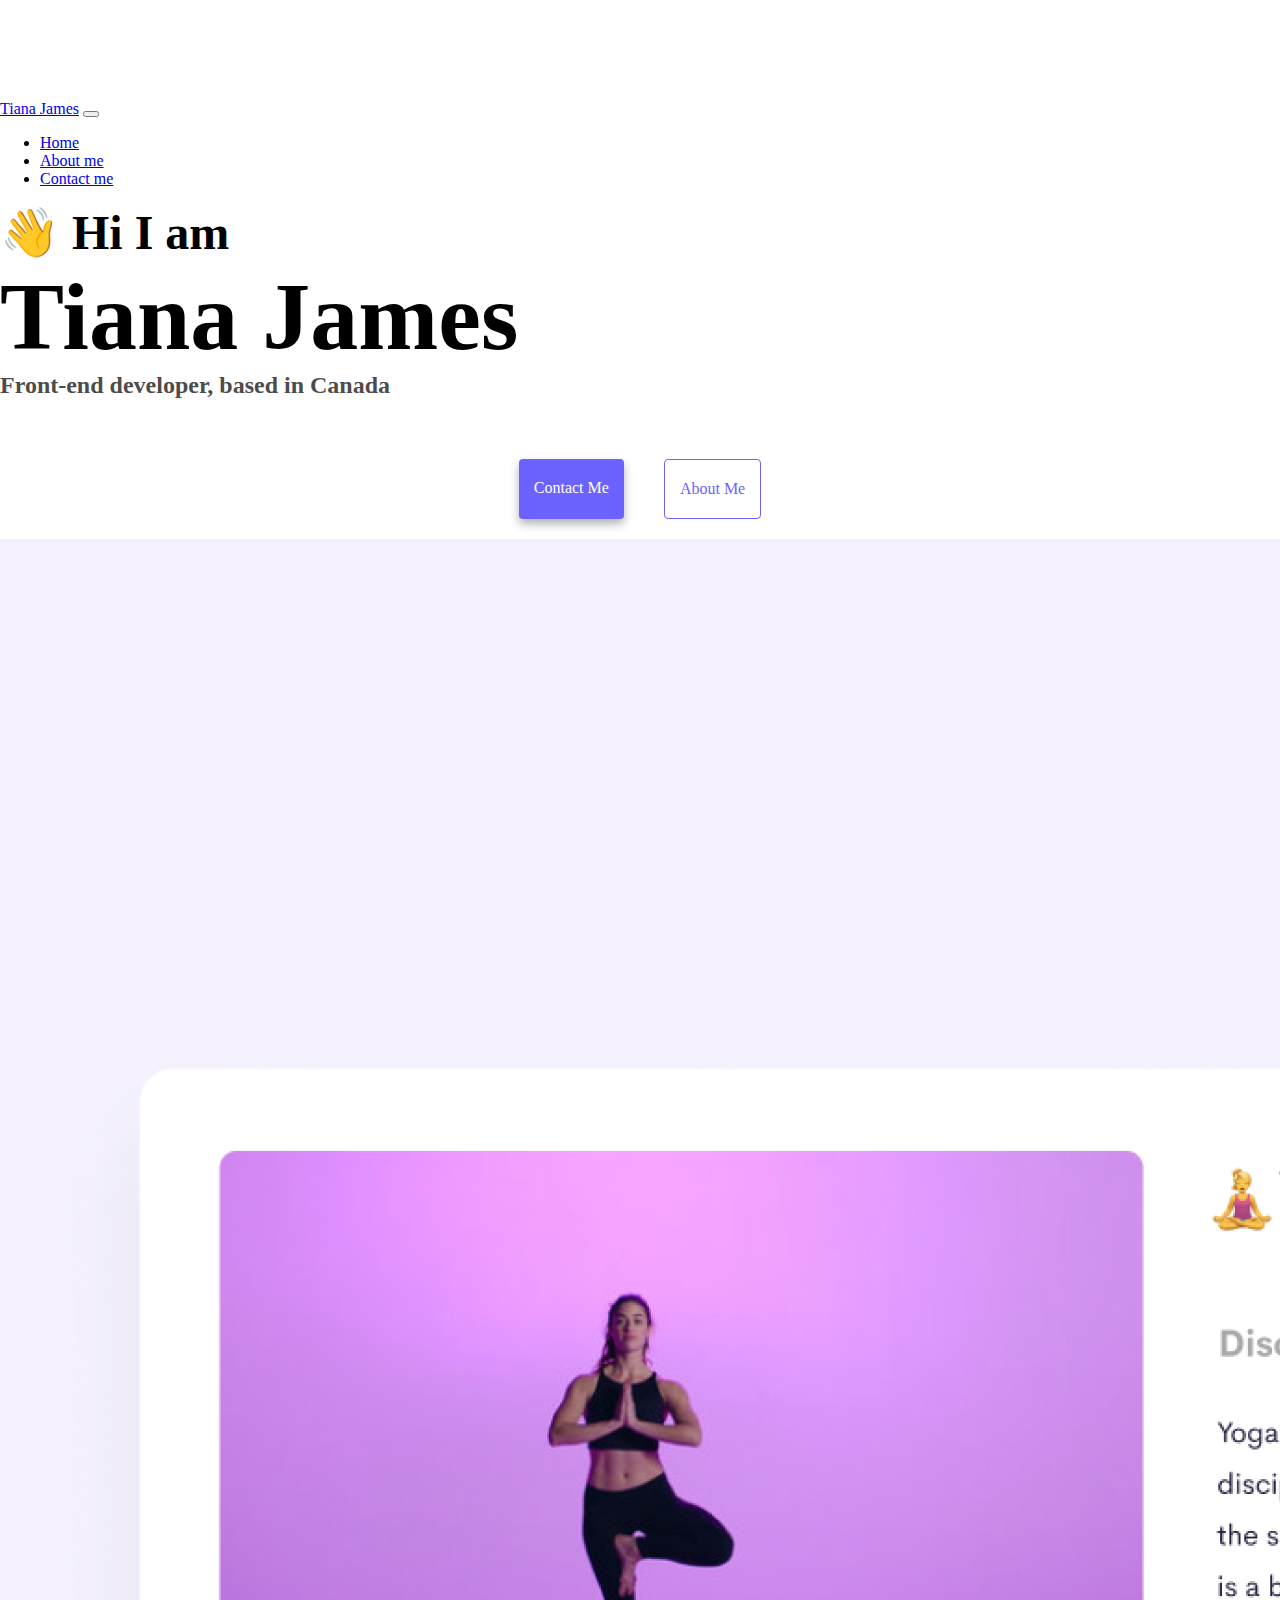
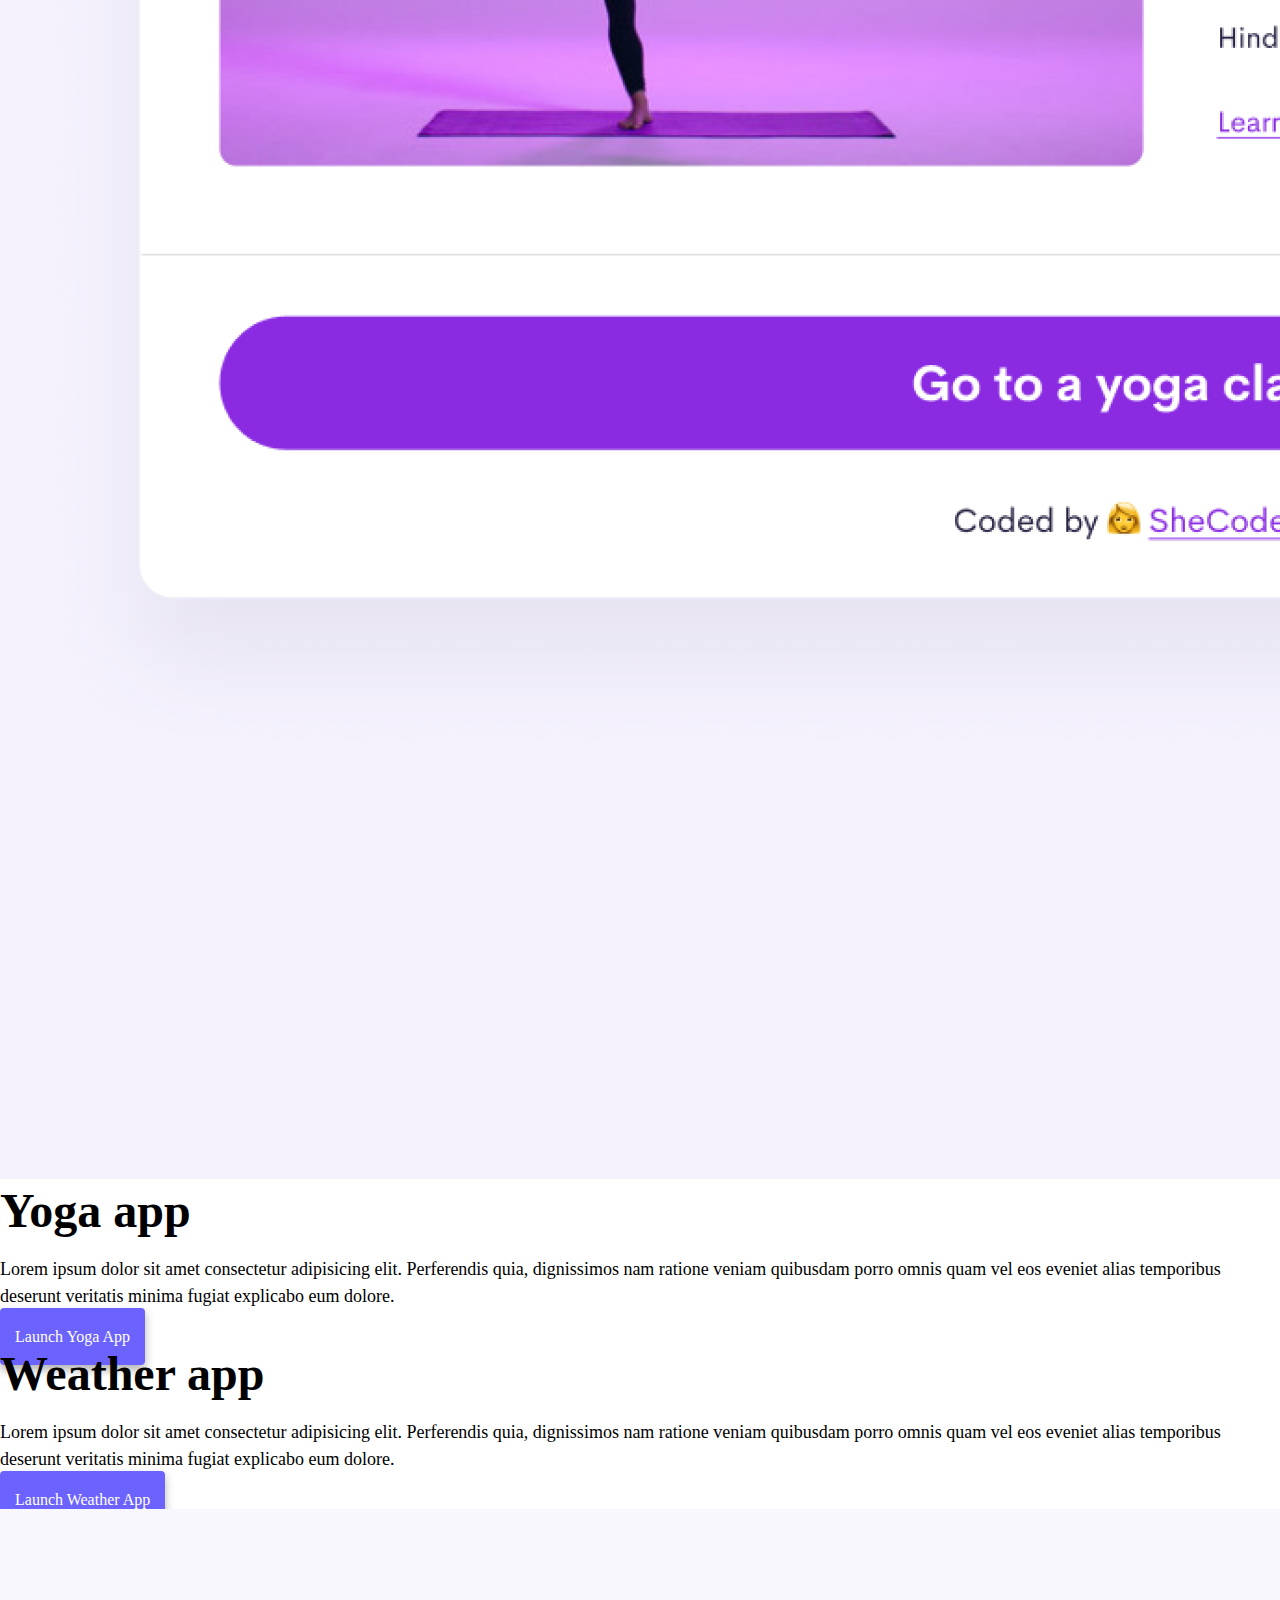
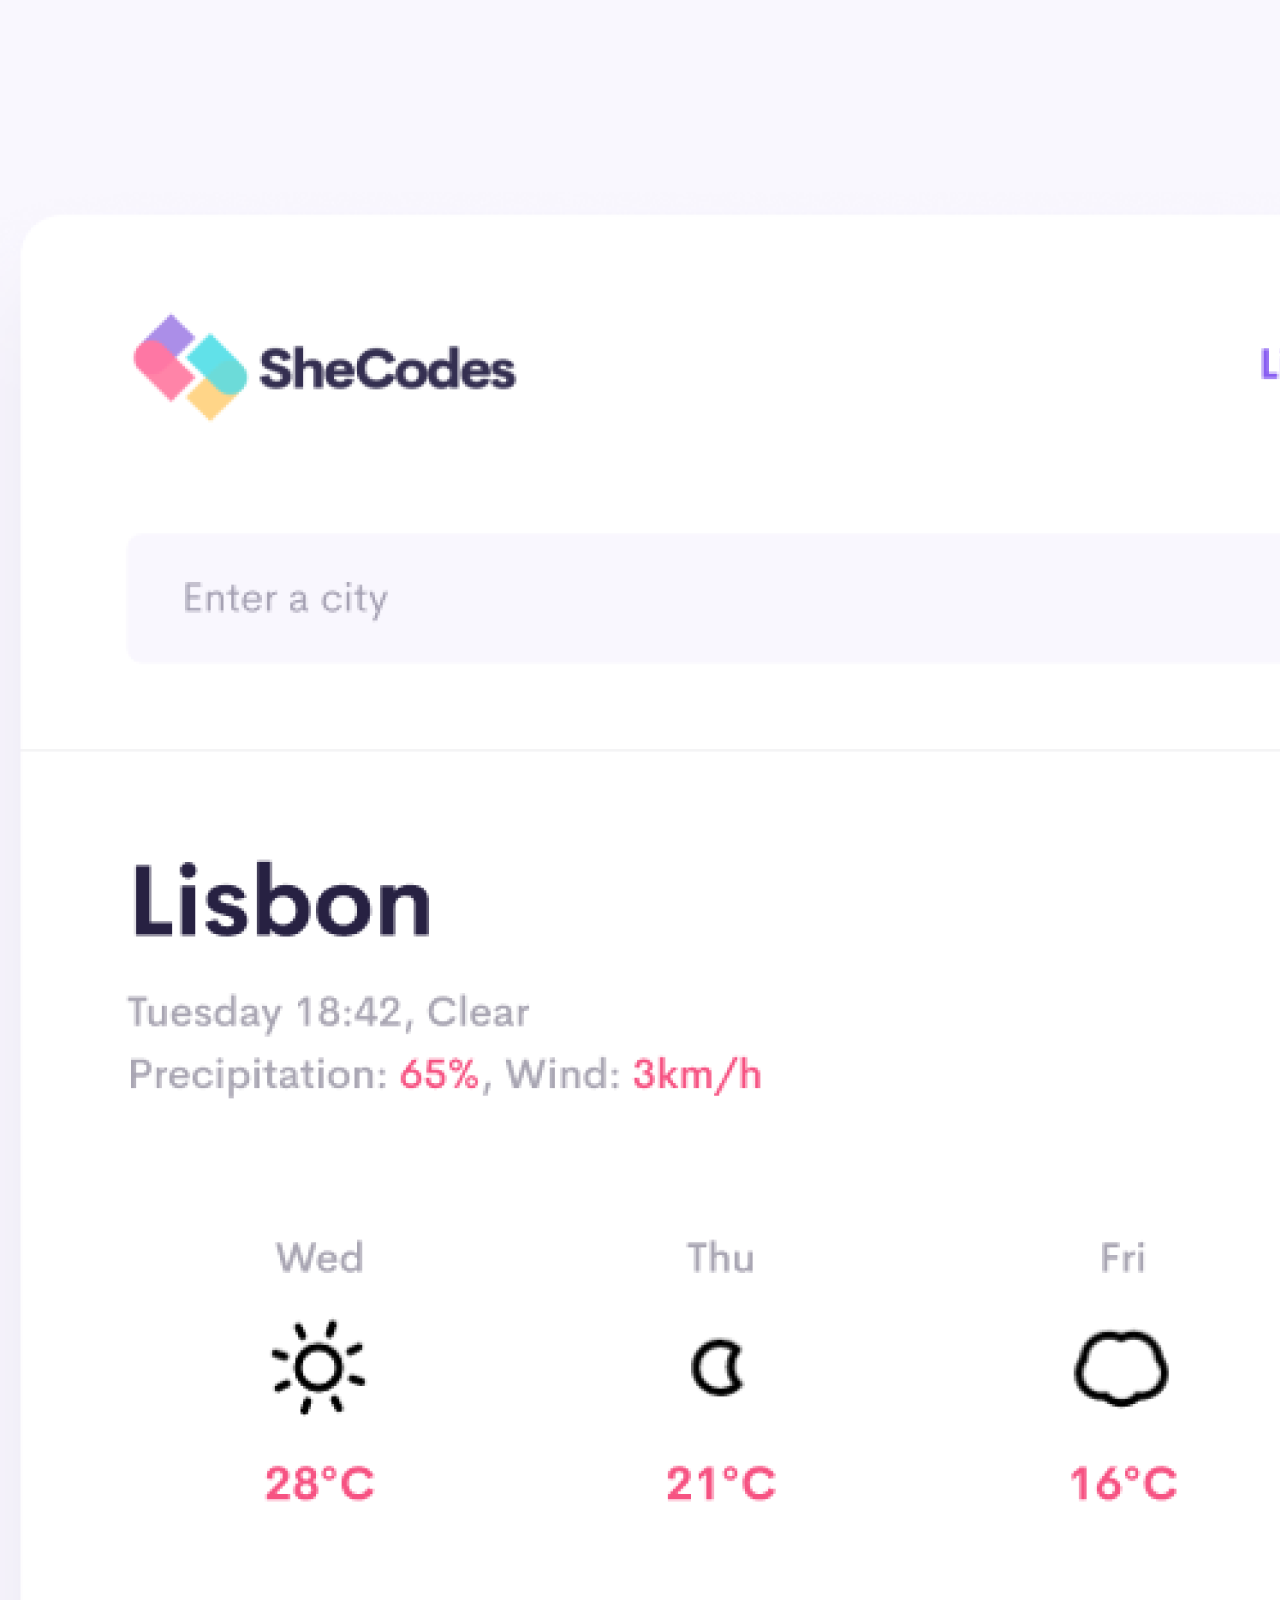
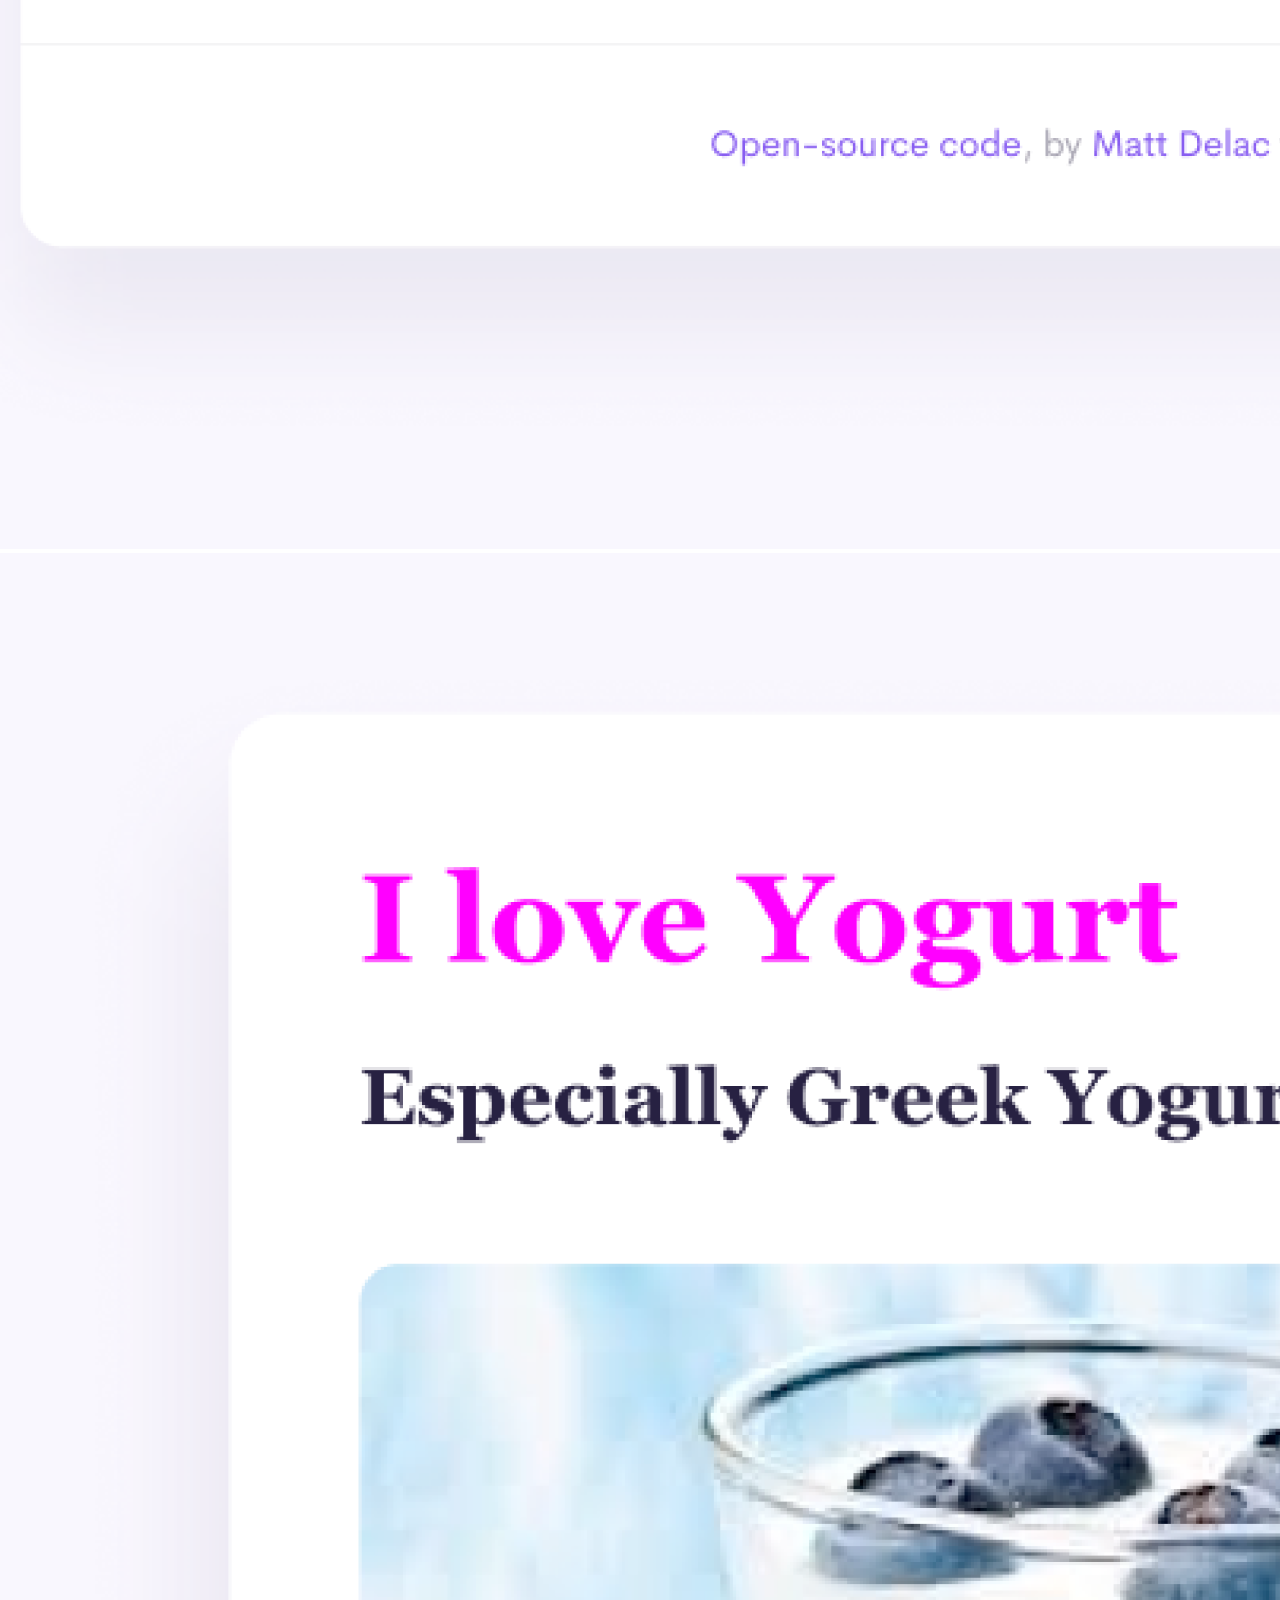
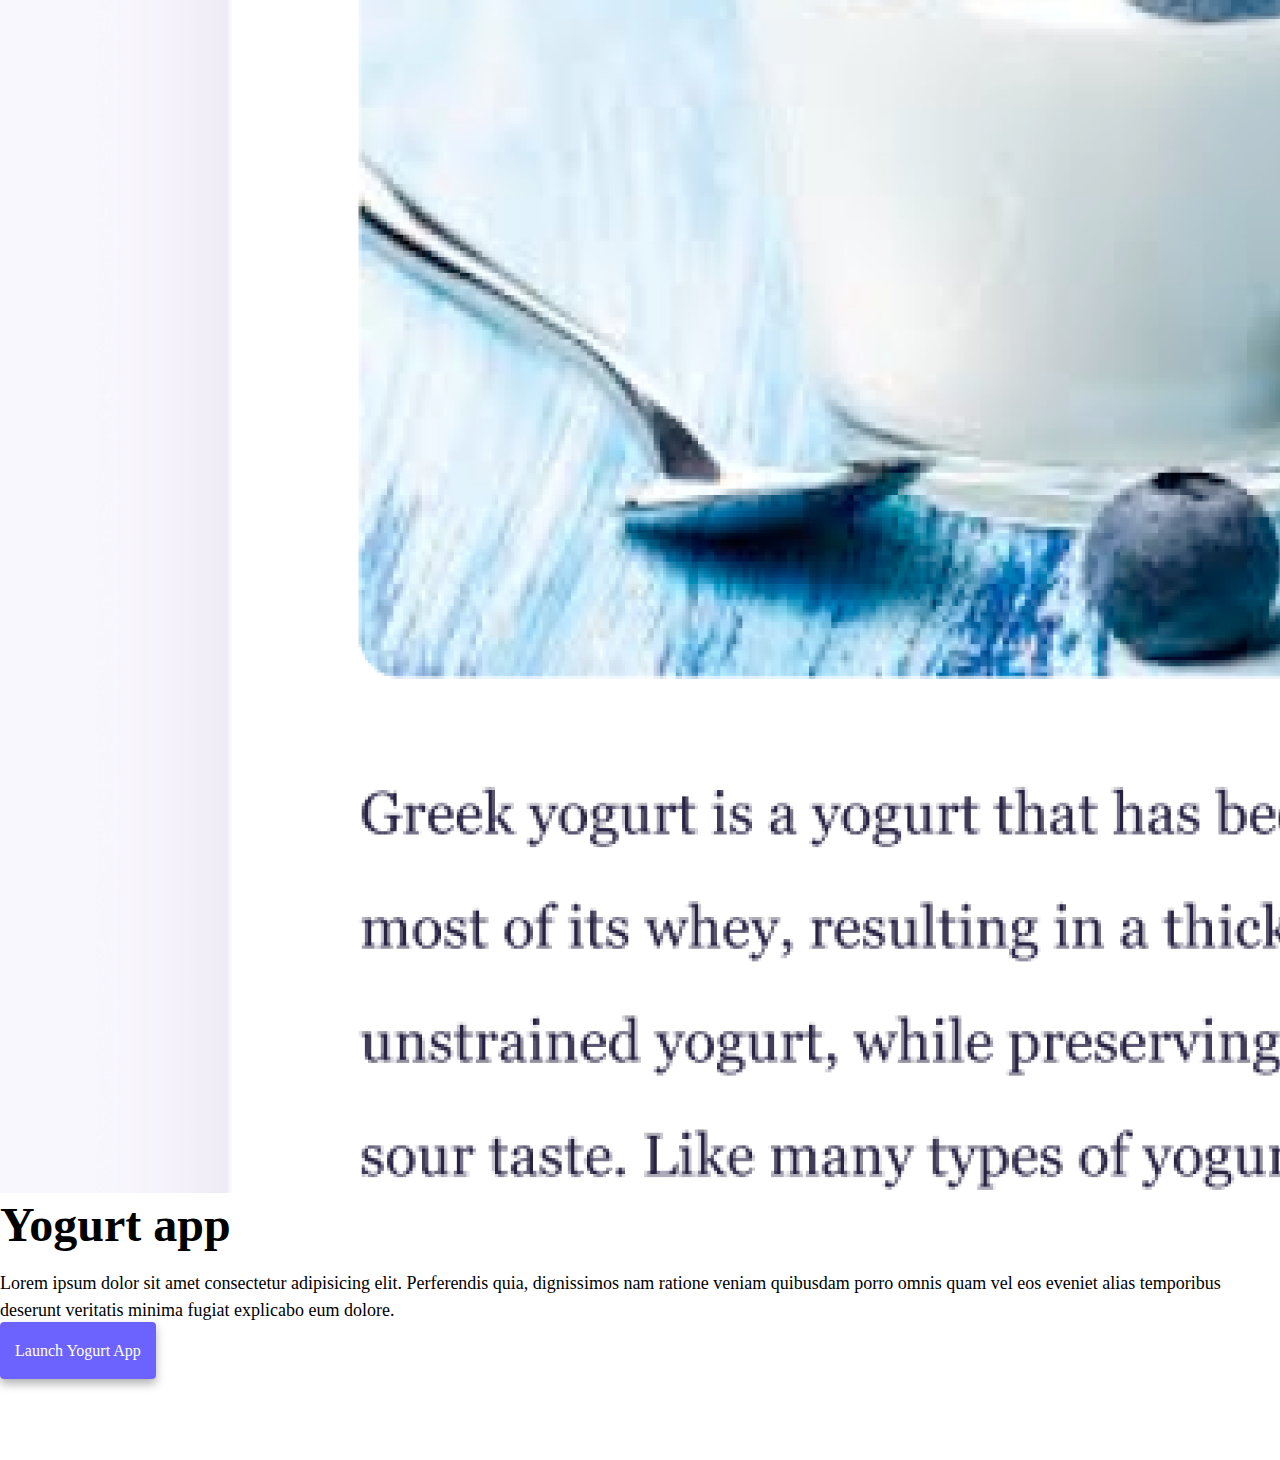
<file: index.html>
<!DOCTYPE html>
<html lang="en">
  <head>
    <meta charset="UTF-8" />
    <meta name="description" content="Explore the projects this new developer has created with coding tools learned from the SheCodes Workshops-Tiana James"
    <meta http-equiv="X-UA-Compatible" content="IE=edge" />
    <meta name="viewport" content="width=device-width, initial-scale=1.0" />
    <title>Tiana James</title>
    <link
      href="https://cdn.jsdelivr.net/npm/bootstrap@5.0.0-beta2/dist/css/bootstrap.min.css"
      rel="stylesheet"
      integrity="sha384-BmbxuPwQa2lc/FVzBcNJ7UAyJxM6wuqIj61tLrc4wSX0szH/Ev+nYRRuWlolflfl"
      crossorigin="anonymous"
    />
    <script
      src="https://cdn.jsdelivr.net/npm/bootstrap@5.0.0-beta2/dist/js/bootstrap.bundle.min.js"
      integrity="sha384-b5kHyXgcpbZJO/tY9Ul7kGkf1S0CWuKcCD38l8YkeH8z8QjE0GmW1gYU5S9FOnJ0"
      crossorigin="anonymous"
    ></script>
    <link rel="stylesheet" href="style.css" />
  </head>
  <body>
    <nav class="navbar navbar-expand-lg navbar-light bg-light fixed-top">
      <div class="container">
        <a class="navbar-brand" href="index.html">Tiana James</a>
        <button
          class="navbar-toggler"
          type="button"
          data-bs-toggle="collapse"
          data-bs-target="#navbarNav"
          aria-controls="navbarNav"
          aria-expanded="false"
          aria-label="Toggle navigation"
        >
          <span class="navbar-toggler-icon"></span>
        </button>
        <div class="collapse navbar-collapse" id="navbarNav">
          <ul class="navbar-nav">
            <li class="nav-item">
              <a class="nav-link active" aria-current="page" href="index.html"
                >Home</a
              >
            </li>
            <li class="nav-item">
              <a class="nav-link" href="about.html">About me</a>
            </li>
            <li class="nav-item">
              <a class="nav-link" href="about.html#contact">Contact me</a>
            </li>
          </ul>
        </div>
      </div>
    </nav>
    <h2 class="text-center">👋 Hi I am</h2>
    <h1 class="text-center">Tiana James</h1>
    <h3 class="text-center">Front-end developer, based in Canada</h3>
    <div class="navigation-links mb-5">
      <a href="about.html#contact" class="primary-link">Contact me</a>
      <a href="about.html" class="secondary-link">About me</a>
    </div>
    <div class="container">
      <div class="row">
        <div class="col-sm-6">
          <img src="images/yoga.png" class="img-fluid rounded d-none d-sm-block" />
        </div>

        <div class="col-sm-6">
          <h2 class="mb-3">Yoga app</h2>
          <p>
            Lorem ipsum dolor sit amet consectetur adipisicing elit. Perferendis
            quia, dignissimos nam ratione veniam quibusdam porro omnis quam vel
            eos eveniet alias temporibus deserunt veritatis minima fugiat
            explicabo eum dolore.
          </p>
          <div class="mt-5">
            <a href="#" class="primary-link">Launch Yoga App</a>
          </div>
        </div>
      </div>
      <div class="row mt-5">
        <div class="col-sm-6">
          <h2 class="mb-3">Weather app</h2>
          <p>
            Lorem ipsum dolor sit amet consectetur adipisicing elit. Perferendis
            quia, dignissimos nam ratione veniam quibusdam porro omnis quam vel
            eos eveniet alias temporibus deserunt veritatis minima fugiat
            explicabo eum dolore.
          </p>
          <div class="mt-5">
            <a href="#" class="primary-link">Launch Weather App</a>
          </div>
        </div>
        <div class="col-sm-6">
          <img src="images/weather.png" class="img-fluid rounded d-none d-sm-block" />
        </div>
      </div>
      <div class="row mt-5">
        <div class="col-sm-6">
          <img src="images/yogurt.png" class="img-fluid rounded d-none d-sm-block" />
          
        </div>
        <div class="col-sm-6">
          
          <h2 class="mb-3">Yogurt app</h2>
          <p>
            Lorem ipsum dolor sit amet consectetur adipisicing elit. Perferendis
            quia, dignissimos nam ratione veniam quibusdam porro omnis quam vel
            eos eveniet alias temporibus deserunt veritatis minima fugiat
            explicabo eum dolore.
          </p>
          <div class="mt-5">
            <a href="#" class="primary-link">Launch Yogurt App</a>
          </div>
        </div>
      </div>
    </div>
  </body>
</html>
</file>
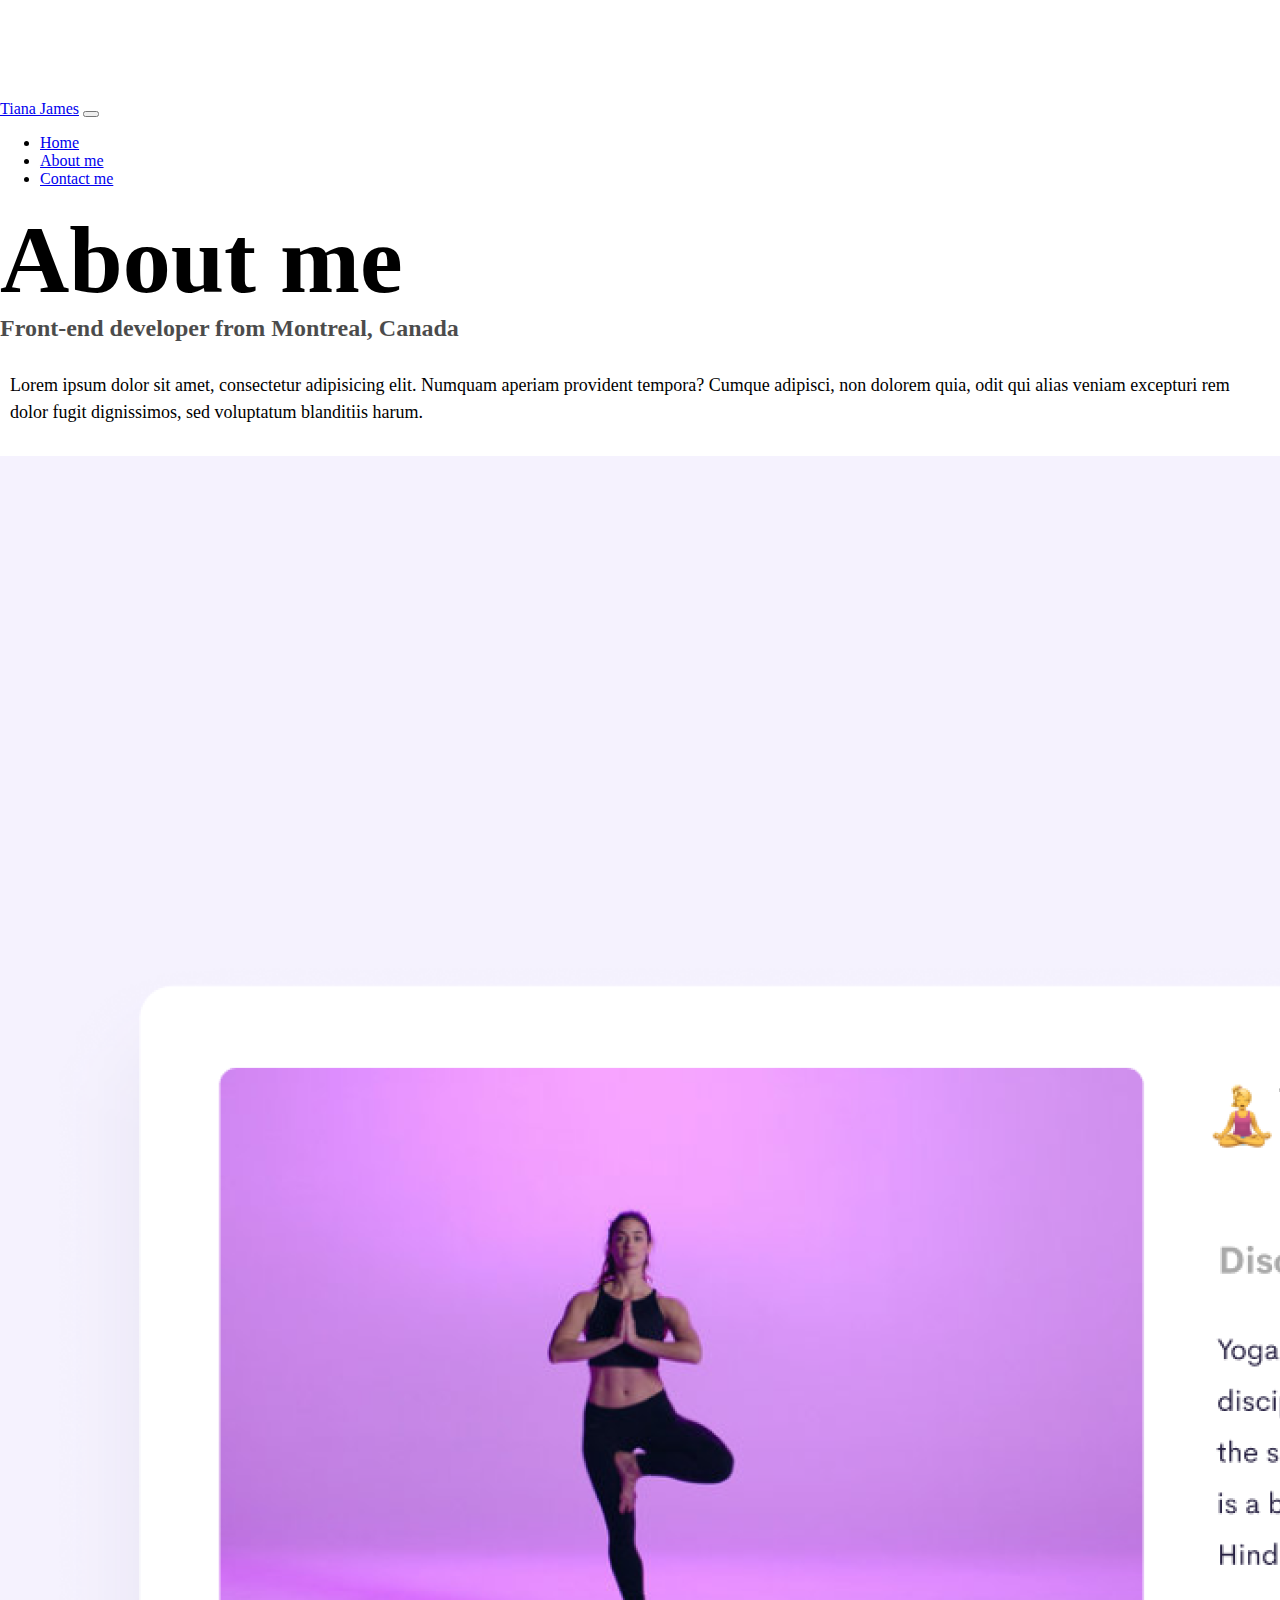
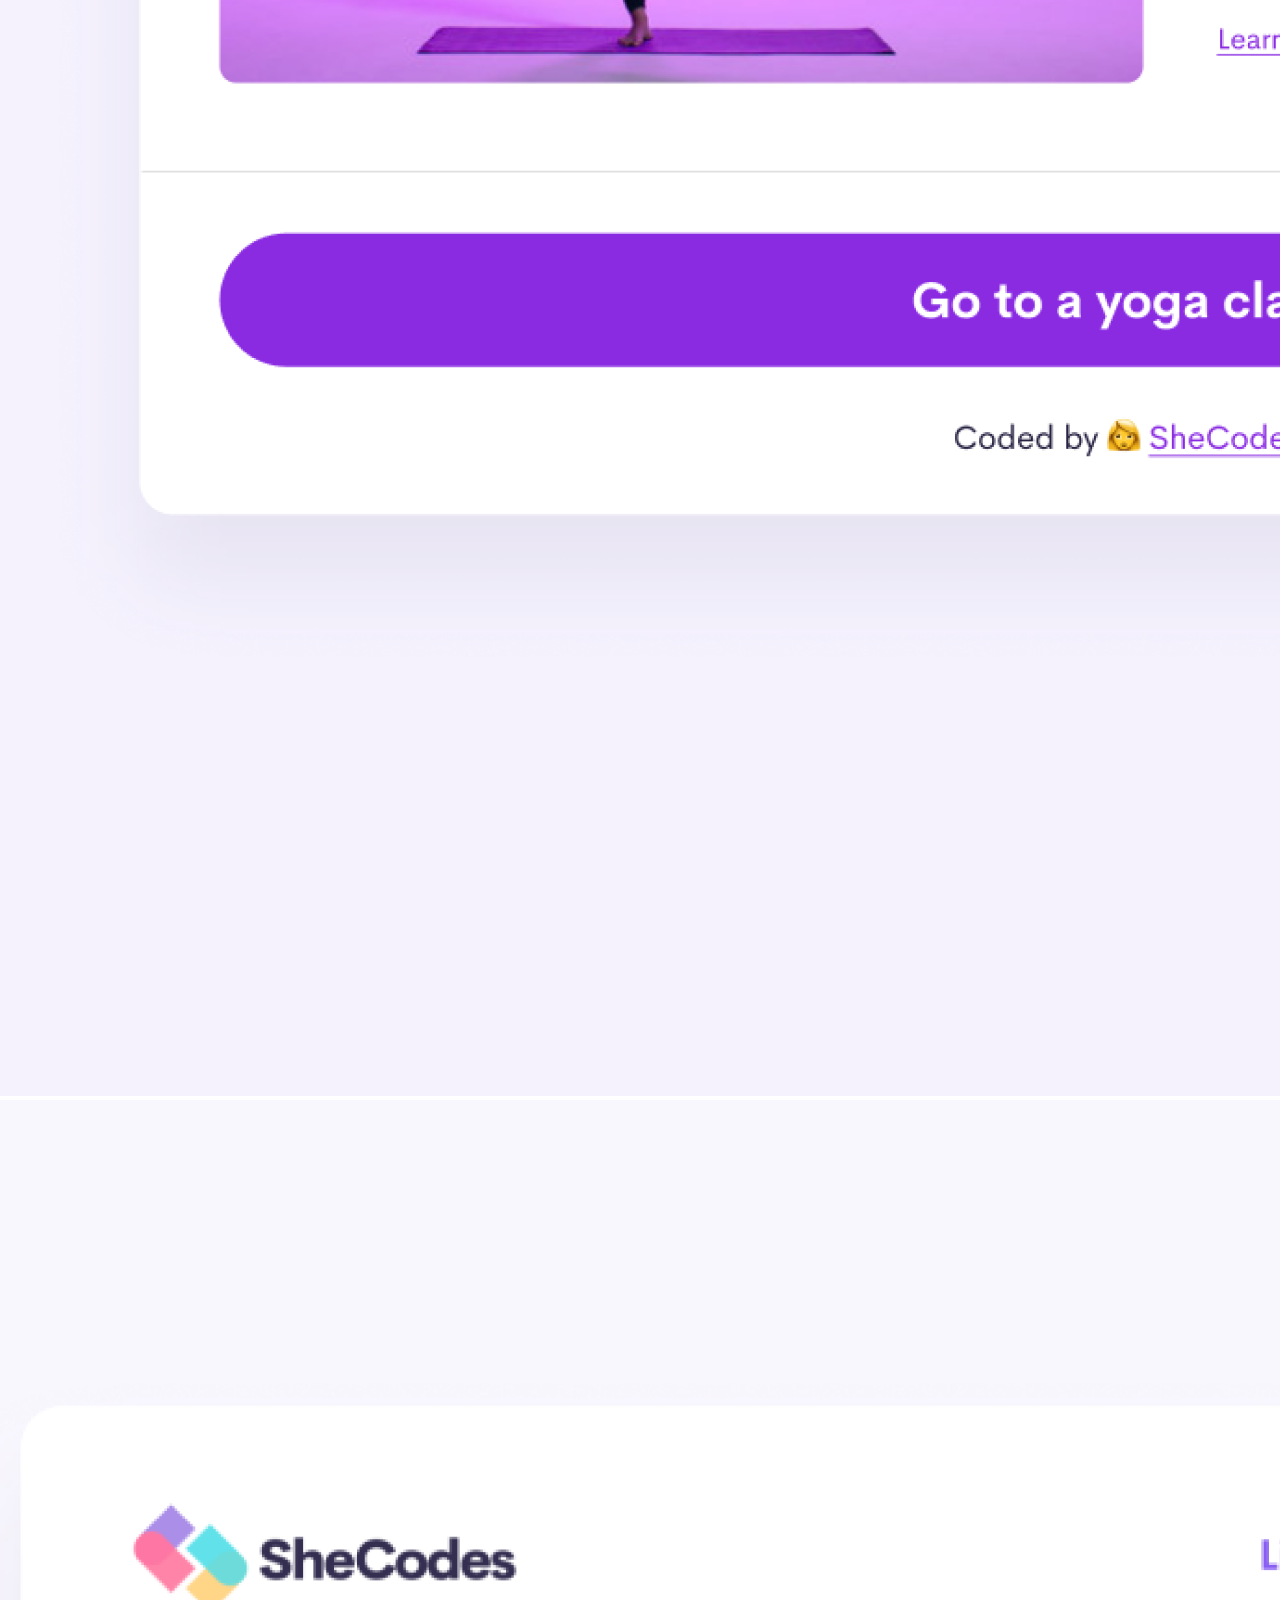
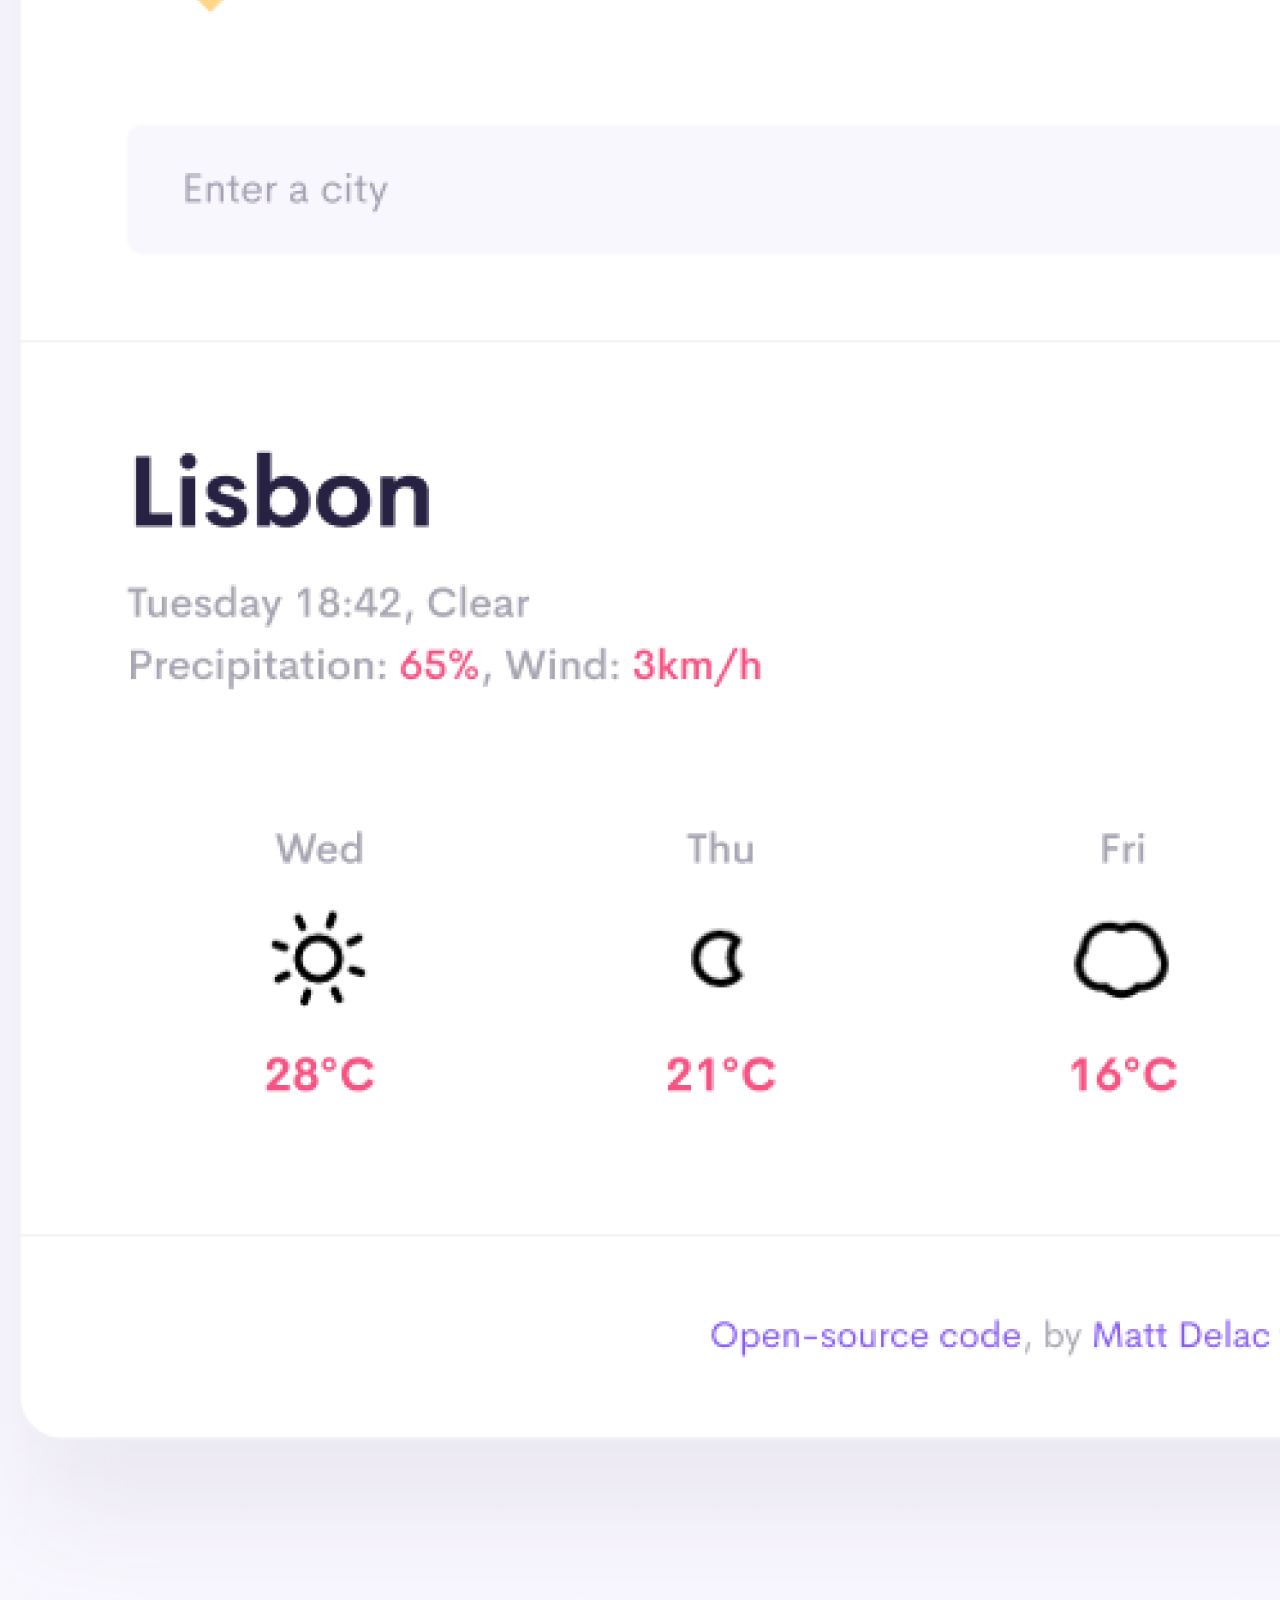
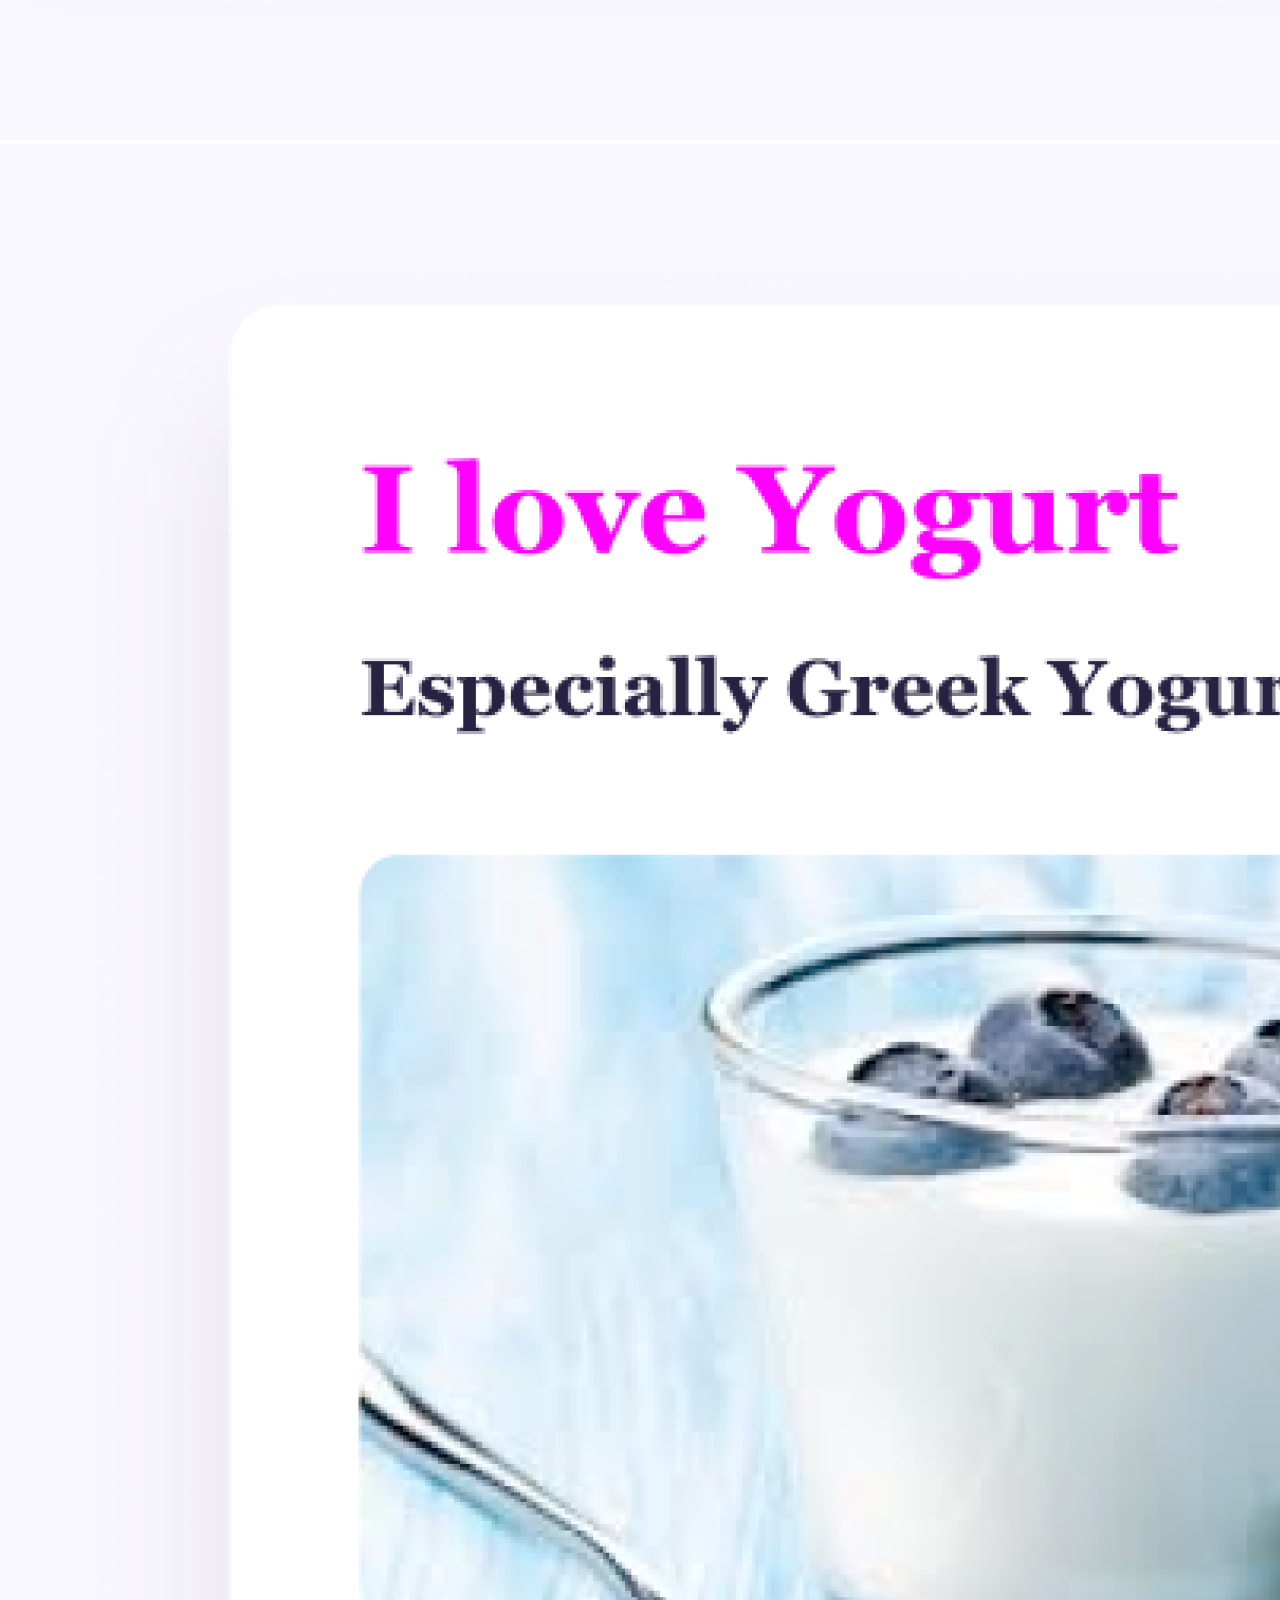
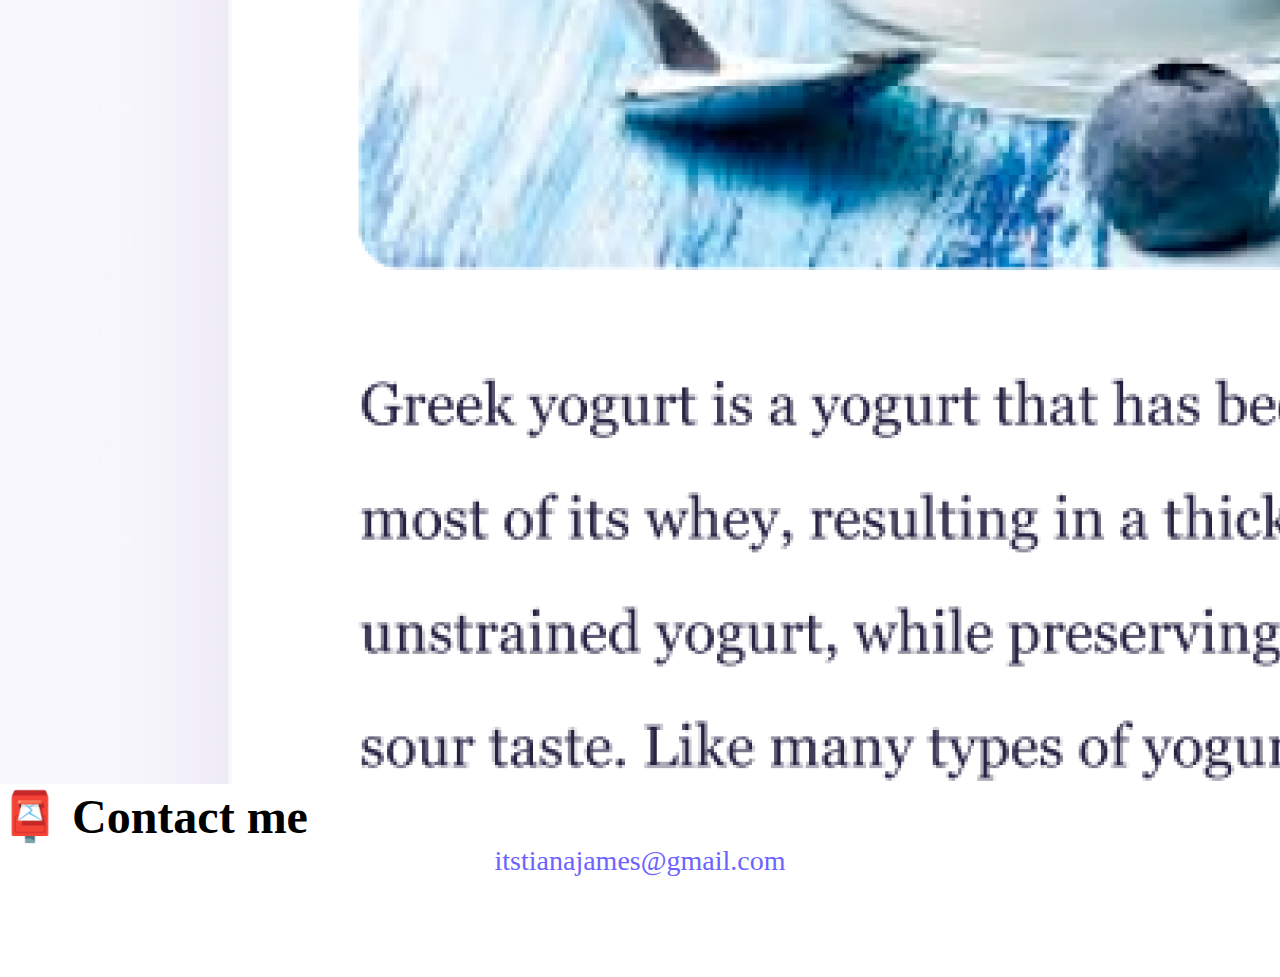
<file: about.html>
<!DOCTYPE html>
<html lang="en">
  <head>
    <meta charset="UTF-8" />
    <meta name="description" content="Tiana James is a junior software developer based in Canada, contact her for job inquiries"
    <meta http-equiv="X-UA-Compatible" content="IE=edge" />
    <meta name="viewport" content="width=device-width, initial-scale=1.0" />
    <link
      href="https://cdn.jsdelivr.net/npm/bootstrap@5.0.0-beta2/dist/css/bootstrap.min.css"
      rel="stylesheet"
      integrity="sha384-BmbxuPwQa2lc/FVzBcNJ7UAyJxM6wuqIj61tLrc4wSX0szH/Ev+nYRRuWlolflfl"
      crossorigin="anonymous"
    />
    <script
      src="https://cdn.jsdelivr.net/npm/bootstrap@5.0.0-beta2/dist/js/bootstrap.bundle.min.js"
      integrity="sha384-b5kHyXgcpbZJO/tY9Ul7kGkf1S0CWuKcCD38l8YkeH8z8QjE0GmW1gYU5S9FOnJ0"
      crossorigin="anonymous"
    ></script>
    <link rel="stylesheet" href="style.css" />
    <title>About me-Tiana James</title>
  </head>
  <body>
    <nav class="navbar navbar-expand-lg navbar-light bg-light fixed-top">
      <div class="container">
        <a class="navbar-brand" href="index.html">Tiana James</a>
        <button
          class="navbar-toggler"
          type="button"
          data-bs-toggle="collapse"
          data-bs-target="#navbarNav"
          aria-controls="navbarNav"
          aria-expanded="false"
          aria-label="Toggle navigation"
        >
          <span class="navbar-toggler-icon"></span>
        </button>
        <div class="collapse navbar-collapse" id="navbarNav">
          <ul class="navbar-nav">
            <li class="nav-item">
              <a class="nav-link" aria-current="page" href="index.html">Home</a>
            </li>
            <li class="nav-item">
              <a class="nav-link active" href="about.html">About me</a>
            </li>
            <li class="nav-item">
              <a class="nav-link" href="about.html#contact">Contact me</a>
            </li>
          </ul>
        </div>
      </div>
    </nav>
    <h1 class="text-center">About me</h1>
    <h3 class="text-center">Front-end developer from Montreal, Canada</h3>
    <div class="about-paragraphs text-center">
      <p>
        Lorem ipsum dolor sit amet, consectetur adipisicing elit. Numquam
        aperiam provident tempora? Cumque adipisci, non dolorem quia, odit qui
        alias veniam excepturi rem dolor fugit dignissimos, sed voluptatum
        blanditiis harum.
      </p>
    </div>
    <div class="container">
      <div class="row">
        <div class="col-sm-4">
          <img src="images/yoga.png" class="img-fluid p-2  mb-4 shadow rounded" />
        </div>
        <div class="col-sm-4">
          <img src="images/weather.png" class="img-fluid p-2 mb-4 shadow rounded" />
        </div>
        <div class="col-sm-4">
          <img src="images/yogurt.png" class="img-fluid p-2 mb-4 shadow rounded" />
        </div>
      </div>
    </div>
    <div id="contact" class="mt-5">
      <h2 class="text-center">📮 Contact me</h2>
      <a href="mailto:itstianajames@gmail.com" class="email-link"> itstianajames@gmail.com </a>
    </div>
  </body>
</html>
</file>
<file: style.css>
:root {
  --primary-color: #6c63ff;
  --secondary-color: #f5f2fe;
  --box-shadow: 0 5px 10px rgba(0, 0, 0, 0.3);
}

body {
  margin: 100px 0;
}

h1,
h2,
h3 {
  margin: 0;
}

h1 {
  font-size: 96px;
}

h2 {
  font-size: 48px;
}

h3 {
  font-size: 24px;
  opacity: 0.7;
}

p {
  font-size: 18px;
  line-height: 1.5;
}

.navigation-links {
  display: flex;
  margin-top: 40px;
  justify-content: center;
}

.navigation-links a {
  margin: 20px;
}

.primary-link {
  border-radius: 4px;
  padding: 20px 15px;
  text-decoration: none;
  text-transform: capitalize;
  background: var(--primary-color);
  box-shadow: var(--box-shadow);
  color: white;
}
.primary-link:hover {
  color: white;
}

.secondary-link {
  border-radius: 4px;
  padding: 20px 15px;
  text-decoration: none;
  text-transform: capitalize;
  color: var(--primary-color);
  border: 1px solid var(--primary-color);
}

.homepage-link {
  color: var(--primary-color);
  text-align: center;
  display: block;
}

.about-paragraphs {
  margin: 30px 0;
}

.about-paragraphs p {
  margin: 10px;
}

.email-link {
  display: flex;
  justify-content: center;
  color: var(--primary-color);
  font-size: 28px;
  text-decoration: none;
}

.email-link:hover {
  text-decoration: underline;
}

@media (max-width: 576px) {
  h1 {
    font-size: 48px;
    line-height: 1.5;
  }
  h2 {
    font-size: 32px;
    text-align: center;
  }
  p {
    text-align: center;
  }
  .primary-link {
    display: block;
    margin: 0 auto;
    text-align: center;
    margin: 0 20px;
  }
}
</file>
